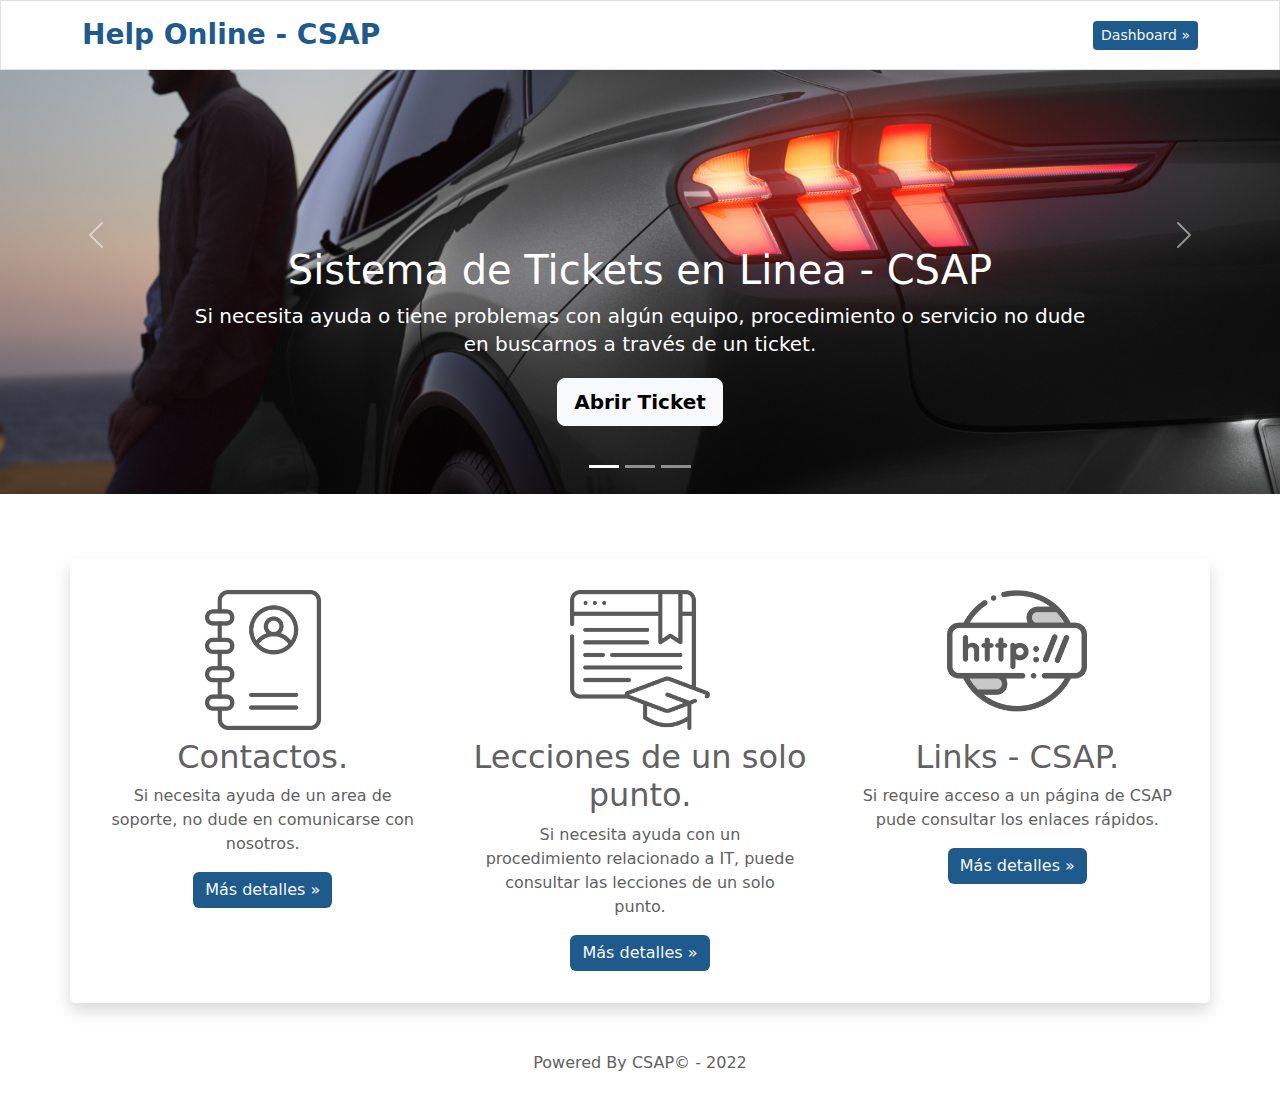
<file: Modules/index.html>
<!doctype html>
<html lang="es-MX">

<head>
    <meta charset="utf-8">
    <meta name="viewport" content="width=device-width, initial-scale=1">
    <title>Help Online</title>
    <link rel="stylesheet" href="../css/bootstrap.min.css">
    <link rel="stylesheet" href="../css/styles-help-online.css">


    <style>
        @media (max-width: 2560px) {
            .carousel {
                margin-top: -24px;
            }
        }

        @media (max-width: 768px) {
            .carousel {
                margin-top: -32px;
            }
        }
    </style>

</head>

<body>
    <header>
        <nav class="navbar navbar-expand-md fixed-top bg-white border">
            <div class="container lign-content-center ">
                <a class="navbar-brand fs-3 fw-semibold text-nav" href="./index.html">Help Online - CSAP</a>
                <button class="navbar-toggler" type="button" data-bs-toggle="collapse" data-bs-target="#navbarCollapse"
                    aria-controls="navbarCollapse" aria-expanded="false" aria-label="Toggle navigation">
                    <span class="navbar-toggler-icon"></span>
                </button>
                <div class="collapse navbar-collapse" id="navbarCollapse">
                    <a class="btn btn-a-ford-blue btn-sm d-flex ms-auto" href="./dashboard.html">Dashboard &raquo;</a>
                </div>
            </div>
        </nav>
    </header>

    <main>
        <!-- Carrousel -->
        <div id="carouselIndex" class="carousel slide" data-bs-ride="carousel">
            <div class="carousel-indicators">
                <button type="button" data-bs-target="#carouselIndex" data-bs-slide-to="0" class="active"
                    aria-current="true" aria-label="Slide 1"></button>
                <button type="button" data-bs-target="#carouselIndex" data-bs-slide-to="1"
                    aria-label="Slide 2"></button>
                <button type="button" data-bs-target="#carouselIndex" data-bs-slide-to="2"
                    aria-label="Slide 3"></button>
            </div>
            <div class="carousel-inner">
                <div class="carousel-item active">
                    <img src="../img/frd_mch.jpg" alt="" class="bd-placeholder-img" width="100%">
                    <div class="container">
                        <div class="carousel-caption text-center">
                            <h1>Sistema de Tickets en Linea - CSAP</h1>
                            <p>Si necesita ayuda o tiene problemas con algún equipo, procedimiento o servicio no dude en
                                buscarnos a través de un ticket.</p>
                            <a class="btn btn-light btn-lg fw-semibold" data-bs-toggle="modal"
                                data-bs-target="#nuevoTicketModal">Abrir Ticket</a>
                        </div>
                    </div>
                </div>
                <div class="carousel-item">
                    <img src="../img/frd_mch-2.jpg" class="bd-placeholder-img" width="100%">
                    <div class="container">
                        <div class="carousel-caption text-center text-start">
                            <h1>Titulo 2</h1>
                            <p>Texto a mostrar en el carrusel.</p>
                        </div>
                    </div>
                </div>
                <div class="carousel-item">
                    <img src="../img/frd_mch-3.jpg" class="bd-placeholder-img" width="100%">
                    <div class="container">
                        <div class="carousel-caption text-center text-end">
                            <h1>Titulo 3</h1>
                            <p>Texto a mostrar en el carrusel.</p>
                        </div>
                    </div>
                </div>
            </div>
            <button class="carousel-control-prev" type="button" data-bs-target="#carouselIndex" data-bs-slide="prev">
                <span class="carousel-control-prev-icon" aria-hidden="true"></span>
                <span class="visually-hidden">Anterir</span>
            </button>
            <button class="carousel-control-next" type="button" data-bs-target="#carouselIndex" data-bs-slide="next">
                <span class="carousel-control-next-icon" aria-hidden="true"></span>
                <span class="visually-hidden">Siguiente</span>
            </button>
        </div>
        <!-- Fin Carrousel -->

        <!-- Menu -->
        <div class="container menu-options shadow p-3 mb-5 bg-body rounded">
            <div class="row">
                <div class="col-lg-4 p-3 align-items-center">
                    <img src="../img/contacs.png" alt="img-colums" width="140" height="140" class="mb-2">
                    <h2>Contactos.</h2>
                    <p>Si necesita ayuda de un area de soporte, no dude en comunicarse con nosotros.
                    </p>
                    <a class="btn btn-a-ford-blue" type="button" class="btn btn-primary" data-bs-toggle="modal"
                        data-bs-target="#modalContactos" type="button">Más detalles &raquo;</a>
                </div>

                <div class="col-lg-4 p-3 align-items-center">
                    <img src="../img/lesson.png" alt="img-colums" width="140" height="140" class="mb-2">
                    <h2>Lecciones de un solo punto.</h2>
                    <p>Si necesita ayuda con un procedimiento relacionado a IT, puede consultar las lecciones de un solo
                        punto.
                    </p>
                    <a class="btn btn-a-ford-blue" role="button" data-bs-toggle="modal" data-bs-target="#modalLUSP"
                        type="button">Más
                        detalles &raquo;</a>
                </div>
                <div class="col-lg-4 p-3 align-items-center">
                    <img src="../img/links.png" alt="img-colums" width="140" height="140" class="mb-2">
                    <h2>Links - CSAP.</h2>
                    <p>Si require acceso a un página de CSAP pude consultar los enlaces rápidos.
                    </p>
                    <a class="btn btn-a-ford-blue" role="button">Más detalles &raquo;</a>
                </div>
            </div>
        </div>
        <!-- Fin Menu -->

        <!--ModalAbrirNuevoTicket-->
        <div class="modal fade" data-bs-backdrop="static" data-bs-keyboard="false" id="nuevoTicketModal" tabindex="-1"
            aria-label ledby="nuevoTicketModallabel" aria-hidden="true">
            <div class="modal-dialog modal-dialog-scrollable">
                <div class="modal-content">
                    <div class="modal-header border-0">
                        <div class="container mt-2">
                            <div class="row text-center">
                                <div class="col">
                                    <p class="fs-5">Nuevo Ticket</p>
                                </div>
                            </div>
                        </div>
                        <button type="button" class="btn-close" data-bs-dismiss="modal" aria-label="Close"></button>
                    </div>
                    <div class="modal-body">
                        <div class="container">
                            <div class="row">
                                <div class="col">
                                    <label class="form-check-label me-1">Para:</label>
                                    <label class="form-check-label" for="inlineRadio1">Mi</label>
                                    <input class="form-check-input me-4" type="radio" value="ocultar"
                                        name="inlineRadioOptions" onclick="ocultarDiv('con-cdsid')">
                                    <label class=" form-check-label" form-check-label" for="inlineRadio2">Otro</label>
                                    <input class="form-check-input" type="radio" value="mostrar"
                                        name="inlineRadioOptions" onclick="ocultarDiv('sin-cdsid')">
                                    <hr>
                                </div>
                            </div>
                            <div class="row" id="con-cdsid" style="display:none;">
                                <div class="colp-2">
                                    <form class="rowg-3 align-items-center">
                                        <div class="col-7">
                                            <label class="visually-hidden" for="cdsid">CDSID</label>
                                            <div class="input-group">
                                                <div class="input-group-text">CDSID</div>
                                                <input type="text" class="form-control"
                                                    style="background-color:#f5faff;" id="cdsid" placeholder="Usuario"
                                                    readonly>
                                            </div>
                                        </div>
                                        <div class="mb-2">
                                            <label for="nombre" class="form-label fw-semibold">Nombre</label>
                                            <input type="text" class="form-control" id="nombre-1"
                                                placeholder="Nombre del Usuario" style="background-color:#f5faff;"
                                                readonly>
                                        </div>
                                        <div class="mb-2">
                                            <label for="area-soporte" class="form-label fw-semibold">Area de
                                                Soporte</label>
                                            <select class="form-select " aria-label="area-soporte"
                                                style="background-color:#f5faff;">
                                                <option select ed>Selecciona un Area de Soporte ...</option>
                                                <option value="#">HelpDesk</option>
                                                <option value="#">Comunicaciones</option>
                                                <option value="#">Web</option>
                                                <option value="#">PFS</option>
                                            </select>
                                            <div id="descripcion-area-soporte" class="form-text mt-1"
                                                style="text-align:justify;">
                                                Loremipsumdolorsitamet,consecteturadipisicingelit.Inventore,
                                                iurenobisautaliquamquastemporeplaceatasperiores.
                                            </div>
                                        </div>
                                        <div class="mb-2">
                                            <label for="ubicacion" class="form-label fw-semibold">Ubicacion</label>
                                            <input type="text" class="form-control" id="ubicacion-1"
                                                style="background-color:#f5faff;"
                                                placeholder="Ubicacion exacta a la que se brindara soporte">
                                        </div>
                                        <div class="mb-2">
                                            <label for="metodo-contacto" class="form-label fw-semibold">Metodo de
                                                Contacto</label>
                                            <div class="container border p-3 rounded-2"
                                                style="background-color:#f5faff;">
                                                <div class="form-check">
                                                    <input class="form-check-input " type="checkbox" value=""
                                                        id="flexCheckDefault">
                                                    <label class="form-check-label " for="flexCheckDefault">
                                                        Webex
                                                    </label>
                                                </div>
                                                <div class="form-check">
                                                    <input class="form-check-input " type="checkbox" value=""
                                                        id="flexCheckChecked">
                                                    <label class="form-check-label " for="flexCheckChecked">
                                                        Correo Electronico
                                                    </label>
                                                </div>
                                                <div class="form-check">
                                                    <input class="form-check-input " type="checkbox" value="telefono"
                                                        name="telefono-1" id="telefono-1"
                                                        onclick="campoTextoConCDSID()">
                                                    <label class="form-check-label " for="telefono-1">
                                                        Numero de Telefono
                                                    </label>
                                                </div>
                                                <input type="text" class="form-control mt-3"
                                                    id="campo-numero-telefono-1" placeholder="+(52)"
                                                    style="display:none;">
                                            </div>

                                        </div>
                                        <div>
                                            <div class="container border rounded-2 p-2"
                                                style="background-color:#f5faff;">
                                                <label for="problema" class="form-label fw-semibold">Problema:</label>
                                                <div>
                                                    <label for="evidencia" class="form-label "
                                                        style="font-size:12px;">Adjuntar Evidencia</label>
                                                    <input class="form-control form-control-sm" id="evidencia"
                                                        type="file" style="font-size:12px;">
                                                </div>
                                                <div class="form-floating mt-2">
                                                    <textarea class="form-control" placeholder="Problema"
                                                        id="detalles-problema" style="height:180px"></textarea>
                                                    <label for="detalles-problema">Detalles del problema</label>
                                                </div>
                                            </div>
                                        </div>
                                        <hr>
                                        <div class="d-grid mt-2 mb-1">
                                            <input type="submit" class="btn btn-a-ford-blue fw-semibold"
                                                value="Abrir Ticket">
                                        </div>
                                    </form>
                                </div>
                            </div>
                            <div class="row" id="sin-cdsid" style="display:none;">
                                <div class="colp-2">
                                    <form class="row g-3 align-items-center">
                                        <div class="col-7">
                                            <label class="visually-hidden" for="cdsid">CDSID</label>
                                            <div class="input-group">
                                                <div class="input-group-text">CDSID</div>
                                                <input type="text" class="form-control"
                                                    style="background-color:#f5faff;" id="cdsid" placeholder="Usuario">
                                            </div>
                                        </div>
                                        <div class="mb-2">
                                            <label for="nombre" class="form-label fw-semibold">Nombre</label>
                                            <input type="text" class="form-control" id="nombre-2"
                                                placeholder="Nombre del Usuario" style="background-color:#f5faff;">
                                        </div>
                                        <div class="mb-2">
                                            <label for="area-soporte" class="form-label fw-semibold">Area de
                                                Soporte</label>
                                            <select class="form-select " aria-label="area-soporte"
                                                style="background-color:#f5faff;">
                                                <option select ed>Selecciona un Area de Soporte...</option>
                                                <option value="#">HelpDesk</option>
                                                <option value="#">Comunicaciones</option>
                                                <option value="#">Web</option>
                                                <option value="#">PFS</option>
                                            </select>
                                            <div id="descripcion-area-soporte" class="form-textmt-1"
                                                style="text-align:justify;">
                                                Loremipsumdolorsitamet,consecteturadipisicingelit.Inventore,
                                                iurenobisautaliquamquastemporeplaceatasperiores.
                                            </div>
                                        </div>
                                        <div class="mb-2">
                                            <label for="ubicacion" class="form-label fw-semibold">Ubicacion</label>
                                            <input type="text" class="form-control" id="ubicacion-2"
                                                placeholder="Ubicacion exacta a la que se brindara soporte"
                                                style="background-color:#f5faff;">
                                        </div>
                                        <div class="mb-2">
                                            <label for="metodo-contacto-form2" class="form-label fw-semibold">Metodo de
                                                Contacto</label>
                                            <div class="container border p-3 rounded-2"
                                                style="background-color:#f5faff;">
                                                <div class="form-check">
                                                    <input class="form-check-input" type="checkbox" value=""
                                                        id="flexCheckDefault">
                                                    <label class="form-check-label " for="flexCheckDefault">
                                                        Webex
                                                    </label>
                                                </div>
                                                <div class="form-check">
                                                    <input class="form-check-input" type="checkbox" value=""
                                                        id="flexCheckChecked">
                                                    <label class="form-check-label" for="flexCheckChecked">
                                                        Correo Electronico
                                                    </label>
                                                </div>
                                                <div class="form-check">
                                                    <input class="form-check-input" type="checkbox" value="telefono"
                                                        name="telefono-2" id="telefono-2"
                                                        onclick="campoTextoSinCDSID()">
                                                    <label class="form-check-label" for="telefono-2">
                                                        Numero de Telefono
                                                    </label>
                                                </div>
                                                <input type="text" class="form-control mt-3"
                                                    id="campo-numero-telefono-2" placeholder="+(52)"
                                                    style="display:none;">
                                            </div>
                                        </div>
                                        <div>
                                            <div class="container border rounded-2 p-2"
                                                style="background-color:#f5faff;">
                                                <label for="problema" class="form-label fw-semibold">Problema:</label>
                                                <div>
                                                    <label for="evidencia" class="form-label "
                                                        style="font-size:12px;">Adjuntar Evidencia</label>
                                                    <input class="form-controlform-control-sm" id="evidencia"
                                                        type="file" style="font-size:12px;">
                                                </div>
                                                <div class="form-floating mt-2">
                                                    <textarea class="form-control" placeholder="Problema"
                                                        id="detalles-problema" style="height:180px"></textarea>
                                                    <label for="detalles-problema">Detalles del problema</label>
                                                </div>
                                            </div>
                                        </div>
                                        <hr>
                                        <div class="d-grid mt-2 mb-1">
                                            <input type="submit" class="btn btn-a-ford-blue fw-semibold"
                                                value="Abrir Ticket">
                                        </div>
                                    </form>
                                </div>
                            </div>
                        </div>
                    </div>
                </div>
            </div>
        </div>
        <!--FinModalAbrirNuevoTicekt-->

        <!--ModalContactos-->
        <div class="modal fade" id="modalContactos" data-bs-backdrop="static" data-bs-keyboard="false" tabindex="-1"
            aria-labelledby="modalContactos" aria-hidden="true">
            <div class="modal-dialog modal-dialog-scrollable">
                <div class="modal-content">
                    <div class="modal-header border-0">
                        <div class="container">
                            <div class="row text-center mt-2">
                                <div class="col">
                                    <p class="fs-5">Contactos I.T</p>
                                </div>
                            </div>
                        </div>
                        <button type="button" class="btn-close" data-bs-dismiss="modal" aria-label="Close"></button>
                    </div>
                    <div class="modal-body">
                        <div class="container">
                            <div class="accordion">
                                <div class="accordion-item border-0">
                                    <h2 class="accordion-header" id="headingThree">
                                        <button class="accordion-button cdis collapsed fw-semibold" type="button"
                                            data-bs-toggle="collapse" data-bs-target="#collapseOne"
                                            aria-expanded="false" aria-controls="collapseOne">
                                            <img src="../img/notebook-contacts.png" alt="img-contacts" width="30px"
                                                class="me-2">
                                            Help Desk
                                        </button>
                                    </h2>
                                    <div id="collapseOne" class="accordion-collapse collapse"
                                        aria-labelledby="headingThree">
                                        <div class="accordion-body mt-2 mb-2 me-4"
                                            style="border-right:6px dotted rgb(163,198,221);">
                                            <div class="row">
                                                <div class="col-11 mb-2">
                                                    <div class="input-group">
                                                        <div class="input-group-text border-0">
                                                            CDSID</div>
                                                        <input type="text" class="form-control border-0 cdis"
                                                            style="background-color:rgb(239,247,255);" id="cdsid"
                                                            placeholder="Usuario" readonly value="cdishelpdesk">
                                                    </div>
                                                </div>
                                                <div class="col-11 mb-2">
                                                    <div class="input-group">
                                                        <div class="input-group-text border-0">
                                                            CDSID</div>
                                                        <input type="text" class="form-control border-0 cdis"
                                                            style="background-color:rgb(239,247,255);" id="cdsid"
                                                            placeholder="Usuario" readonly value="cdishelpdesk">
                                                    </div>
                                                </div>
                                                <div class="col-11">
                                                    <div class="input-group">
                                                        <div class="input-group-text border-0">
                                                            CDSID
                                                        </div>
                                                        <input type="text" class="form-control border-0 cdis"
                                                            style="background-color:rgb(239,247,255);" id="cdsid"
                                                            placeholder="Usuario" readonly value="cdishelpdesk">
                                                    </div>
                                                </div>
                                            </div>
                                        </div>
                                    </div>
                                </div>
                                <div class="accordion-item border-0">
                                    <h2 class="accordion-header" id="headingThree">
                                        <button class="accordion-button cdis collapsed fw-semibold" type="button"
                                            data-bs-toggle="collapse" data-bs-target="#collapseTwo"
                                            aria-expanded="false" aria-controls="collapseTwo">
                                            <img src="../img/notebook-contacts.png" alt="img-contacts" width="30px"
                                                class="me-2">
                                            Comunicaciones
                                        </button>
                                    </h2>
                                    <div id="collapseTwo" class="accordion-collapse collapse"
                                        aria-labelledby="headingThree">
                                        <div class="accordion-body mt-2 mb-2 me-4"
                                            style="border-right:6px dotted rgb(163,198,221);">
                                            <div class="row">
                                                <div class="col-11 mb-2">
                                                    <div class="input-group">
                                                        <div class="input-group-text border-0">
                                                            CDSID</div>
                                                        <input type="text" class="form-control border-0 cdis"
                                                            style="background-color:rgb(239,247,255);" id="cdsid"
                                                            placeholder="Usuario" readonly value="cdiscomms">
                                                    </div>
                                                </div>
                                                <div class="col-11 mb-2">
                                                    <div class="input-group">
                                                        <div class="input-group-text border-0">
                                                            CDSID</div>
                                                        <input type="text" class="form-control border-0 cdis"
                                                            style="background-color:rgb(239,247,255);" id="cdsid"
                                                            placeholder="Usuario" readonly value="cdiscomms">
                                                    </div>
                                                </div>
                                                <div class="col-11">
                                                    <div class="input-group">
                                                        <div class="input-group-text border-0">
                                                            CDSID
                                                        </div>
                                                        <input type="text" class="form-control border-0 cdis"
                                                            style="background-color:rgb(239,247,255);" id="cdsid"
                                                            placeholder="Usuario" readonly value="cdiscomms">
                                                    </div>
                                                </div>
                                            </div>
                                        </div>
                                    </div>
                                </div>
                                <div class="accordion-item border-0">
                                    <h2 class="accordion-header" id="headingThree">
                                        <button class="accordion-button cdis collapsed fw-semibold" type="button"
                                            data-bs-toggle="collapse" data-bs-target="#collapseThree"
                                            aria-expanded="false" aria-controls="collapseThree">
                                            <img src="../img/notebook-contacts.png" alt="img-contacts" width="30px"
                                                class="me-2">
                                            Web
                                        </button>
                                    </h2>
                                    <div id="collapseThree" class="accordion-collapse collapse"
                                        aria-labelledby="headingThree">
                                        <div class="accordion-body mt-2 mb-2 me-4"
                                            style="border-right:6px dotted rgb(163,198,221);">
                                            <div class="row">
                                                <div class="col-11 mb-2">
                                                    <div class="input-group">
                                                        <div class="input-group-text border-0">
                                                            CDSID</div>
                                                        <input type="text" class="form-control border-0 cdis"
                                                            style="background-color:rgb(239,247,255);" id="cdsid"
                                                            placeholder="Usuario" readonly value="cdisweb">
                                                    </div>
                                                </div>
                                                <div class="col-11 mb-2">
                                                    <div class="input-group">
                                                        <div class="input-group-text border-0">
                                                            CDSID</div>
                                                        <input type="text" class="form-control border-0 cdis"
                                                            style="background-color:rgb(239,247,255);" id="cdsid"
                                                            placeholder="Usuario" readonly value="cdisweb">
                                                    </div>
                                                </div>
                                                <div class="col-11">
                                                    <div class="input-group">
                                                        <div class="input-group-text border-0">
                                                            CDSID
                                                        </div>
                                                        <input type="text" class="form-control border-0 cdis"
                                                            style="background-color:rgb(239,247,255);" id="cdsid"
                                                            placeholder="Usuario" readonly value="cdisweb">
                                                    </div>
                                                </div>
                                            </div>
                                        </div>
                                    </div>
                                </div>
                                <div class="accordion-item border-0">
                                    <h2 class="accordion-header" id="headingThree">
                                        <button class="accordion-button cdis collapsed fw-semibold" type="button"
                                            data-bs-toggle="collapse" data-bs-target="#collapseFour"
                                            aria-expanded="false" aria-controls="collapseFour">
                                            <img src="../img/notebook-contacts.png" alt="img-contacts" width="30px"
                                                class="me-2">
                                            PFS
                                        </button>
                                    </h2>
                                    <div id="collapseFour" class="accordion-collapse collapse"
                                        aria-labelledby="headingThree">
                                        <div class="accordion-body mt-2 mb-2 me-4"
                                            style="border-right:6px dotted rgb(163,198,221);">
                                            <div class="row">
                                                <div class="col-11 mb-2">
                                                    <div class="input-group">
                                                        <div class="input-group-text border-0">
                                                            CDSID</div>
                                                        <input type="text" class="form-control border-0 cdis"
                                                            style="background-color:rgb(239,247,255);" id="cdsid"
                                                            placeholder="Usuario" readonly value="cdispfs">
                                                    </div>
                                                </div>
                                                <div class="col-11 mb-2">
                                                    <div class="input-group">
                                                        <div class="input-group-text border-0">
                                                            CDSID</div>
                                                        <input type="text" class="form-control border-0 cdis"
                                                            style="background-color:rgb(239,247,255);" id="cdsid"
                                                            placeholder="Usuario" readonly value="cdispfs">
                                                    </div>
                                                </div>
                                                <div class="col-11">
                                                    <div class="input-group">
                                                        <div class="input-group-text border-0">
                                                            CDSID
                                                        </div>
                                                        <input type="text" class="form-control border-0 cdis"
                                                            style="background-color:rgb(239,247,255);" id="cdsid"
                                                            placeholder="Usuario" readonly value="cdispfs">
                                                    </div>
                                                </div>
                                            </div>
                                        </div>
                                    </div>
                                </div>
                            </div>
                        </div>
                    </div>
                </div>
            </div>
        </div>
        <!--FinModalContactos-->

        <!--ModalLUSP-->
        <div class="modal fade" id="modalLUSP" data-bs-backdrop="static" data-bs-keyboard="false" tabindex="-1"
            aria-labelledby="modalLUSP" aria-hidden="true">
            <div class="modal-dialog modal-xl">
                <div class="modal-content">
                    <div class="modal-header">
                        <button type="button" class="btn-close" data-bs-dismiss="modal" aria-label="Close"></button>
                    </div>
                    <div class="modal-body p-0">
                        <div class="container-fluid">
                            <div class="row max-height-row-modal">
                                <nav id="sidebarMenu"
                                    class="col-md-3 col-lg-3 d-md-block bg-light pt-3 pb-3 border-end">
                                    <ul class="list-unstyled ps-0 overflow-hidden">
                                        <li class="mb-1">
                                            <button
                                                class="btn btn-togglemodallsp d-inline-flex align-items-center rounded border-0 collapsed"
                                                data-bs-toggle="collapse" data-bs-target="#dashboard-1"
                                                aria-expanded="false">
                                                Lecciones #1
                                            </button>
                                            <div class="collapse overflow-hidden" id="dashboard-1">
                                                <ul class="btn-togglemodallsp-nav list-unstyled fw-normal pb-1 small">
                                                    <li class="mb-2 mt-2">
                                                        <a href="../lsppdfs/lusp-cookies.pdf" id="pathPdf-1"
                                                            style="display:none;">Mostrar</a>
                                                        <button
                                                            class="btn-modal link-dark d-inline-flex text-decoration-none rounded"
                                                            id="enviar-1"
                                                            onclick="mostrarPdf('pathPdf-1','enviar-1');">Borrar
                                                            Cookies</button>
                                                    </li>
                                                    <li class="mb-1">
                                                        <a href="../lsppdfs/lusp-edge-explorer.pdf" id="pathPdf-2"
                                                            style="display:none;">Mostrar</a>
                                                        <button
                                                            class="btn-modal link-dark d-inline-flex text-decoration-none rounded"
                                                            id="enviar-2"
                                                            onclick="mostrarPdf('pathPdf-2','enviar-2');">Compatibilidad
                                                            Edge</button>
                                                    </li>
                                                </ul>
                                            </div>
                                        </li>
                                        <li class="mb-1">
                                            <button
                                                class="btn btn-togglemodallsp d-inline-flex align-items-center rounded border-0 collapsed"
                                                data-bs-toggle="collapse" data-bs-target="#collapse-2"
                                                aria-expanded="false">
                                                Leccione #2
                                            </button>
                                            <div class="collapse overflow-hidden" id="collapse-2" aria-expanded="false">
                                                <ul class="btn-togglemodallsp-nav list-unstyled fw-normal pb-1 small">
                                                    <li class="mb-2 mt-2">
                                                        <a href="../lsppdfs/lusp-sistema-licencias-v2.2.pdf"
                                                            id="pathPdf-3" style="display:none;">Mostrar</a>
                                                        <button
                                                            class="btn-modal link-dark d-inline-flex text-decoration-none rounded"
                                                            id="enviar-3"
                                                            onclick="mostrarPdf('pathPdf-3','enviar-3');">Renovacion
                                                            Lincencias</button>
                                                    </li>
                                                </ul>
                                            </div>
                                        </li>
                                    </ul>
                                </nav>
                                <main class="col-md-9 ms-sm-auto col-lg-9 px-md-4">
                                    <div class="mt-5" id="texto-lsp">
                                        <p class="fs-4 text-center">
                                            Para visualizar una <span class="rounded-3 p-1 px-2 pe-2"
                                                style="background-color:rgb(201,221,255);">leccion de un solo
                                                punto</span> aga
                                            clic en alguna de las opciones que se muestran en la barra lateral.
                                        </p>
                                    </div>
                                    <iframe id="vistapdf" idframeborder="0" width="100%"></iframe>
                                </main>
                            </div>
                        </div>
                    </div>
                </div>
            </div>
        </div>
        <!--FinModalLUSP-->

        <!--ModalLinks-CSAP-->
        <div class="modal fade" id="modalLinks" data-bs-backdrop="static" data-bs-keyboard="false" tabindex="-1"
            aria-labelledby="modalLinks" aria-hidden="true">
            <div class="modal-dialogmodal-xl">
                <div class="modal-content">
                    <div class="modal-body">

                    </div>
                    <div class="modal-footer">
                        <button type="button" class="btnbtn-ford-bluebtn-sm" data-bs-dismiss="modal">Cerrar</button>
                    </div>
                </div>
            </div>
        </div>
        <!--FinModalLinks-CSAP-->

    </main>
    <footer class=" container text-center ">
        <p>Powered By CSAP&copy; - 2022</p>
    </footer>
    <script src=" ../js/bootstrap.bundle.min.js "></script>
    <script src="../js/scripts-help-online.js"></script>
</body>

</html>
</file>
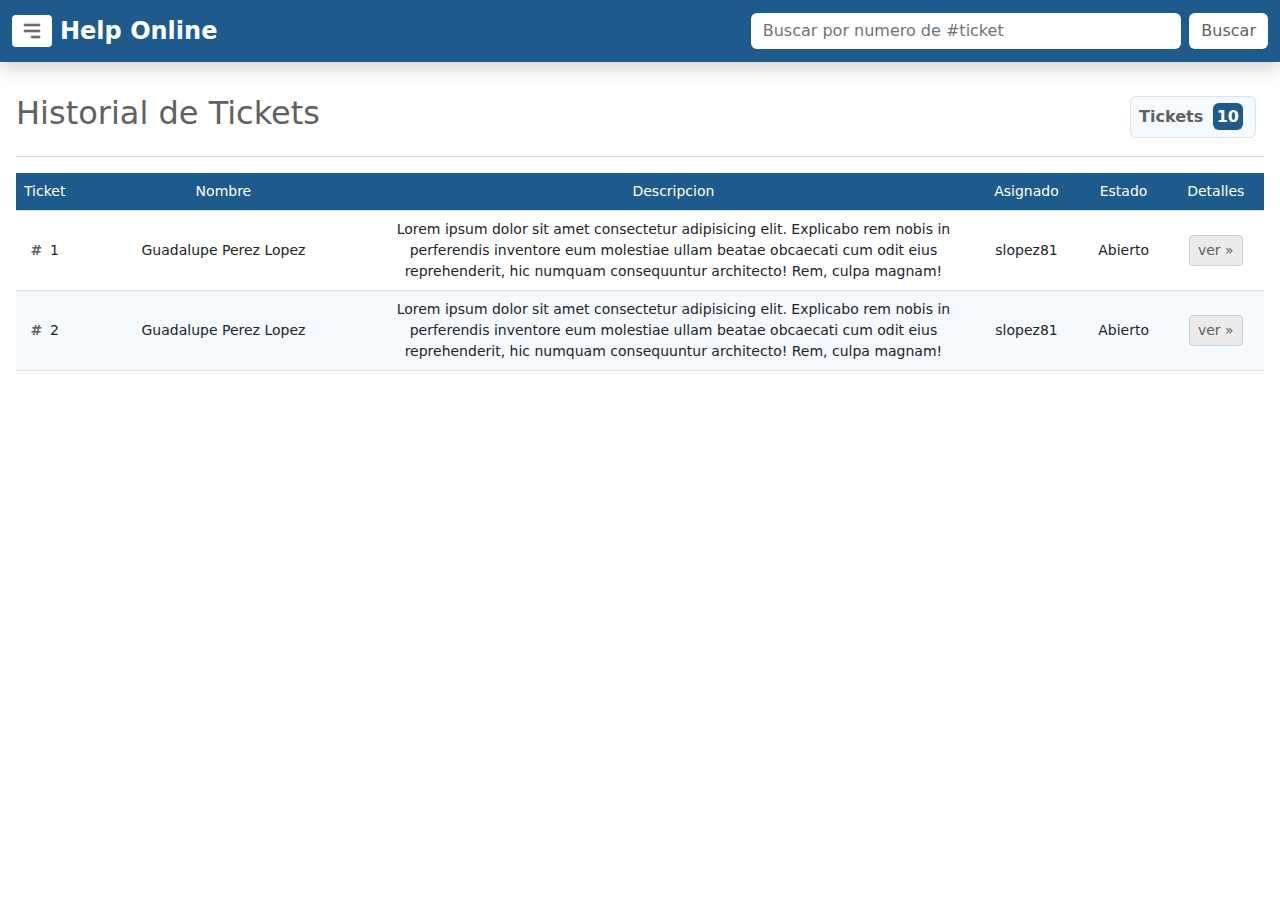
<file: Modules/dashboard.html>
<!doctype html>
<html lang="es-MX">

<head>
    <meta charset="utf-8">
    <meta name="viewport" content="width=device-width, initial-scale=1">
    <title>Tickets</title>
    <link rel="stylesheet" href="../css/bootstrap.min.css">
    <link rel="stylesheet" href="../css/styles-help-online.css">
</head>

<body>
    <header>
        <nav class="navbar navbar-expand-md bg-ford-me-blue shadow">
            <div class="container-fluid">
                <a class="btn btn-menu btn-sm me-2" data-bs-toggle="offcanvas" href="#offcanvasExample" role="button"
                    aria-controls="offcanvasExample">
                    <img src="../img/menu.png" alt="img-menu" width="24">
                </a>
                <a class="navbar-brand fs-4 fw-semibold text-white" href="./index.html">Help Online</a>
                <button class="navbar-toggler" type="button" data-bs-toggle="collapse" data-bs-target="#navbarCollapse"
                    aria-controls="navbarCollapse" aria-expanded="false" aria-label="Toggle navigation">
                    <span class="navbar-toggler-icon"></span>
                </button>
                <div class="collapse navbar-collapse" id="navbarCollapse">
                    <form class="d-flex ms-auto   col-md-6" role="search">
                        <input class="form-control me-2 search-input" type="search"
                            placeholder="Buscar por numero de #ticket" aria-label="buscar">
                        <button class="btn btn-menu" type="submit">Buscar</button>
                    </form>
                </div>
            </div>
        </nav>
    </header>

    <main>
        <div class="container-fluid p-3 mt-3">
            <div class="row">
                <main class="ms-sm-auto col-lg-12">
                    <div class="d-flex flex-wrap flex-md-nowrap align-items-center mb-2">
                        <h3 class="fs-2">Historial de Tickets</h3>
                        <div class="btn-toolbar ms-auto mb-2 mb-md-0">
                            <div class="btn-group me-2">
                                <label class="p-2 rounded border fw-semibold" style="background-color: #f5faff;">
                                    Tickets <span class="bg-ford-me-blue p-1 rounded mx-1 text-white">10</span></label>
                            </div>
                        </div>
                    </div>
                    <hr>
                    <!-- Tabla -->
                    <table class="table text-center  align-middle mt-2">
                        <thead class="bg-ford-me-blue text-white rounded">
                            <tr>
                                <th class="row-1 fw-normal" style="width: 10px;">Ticket</th>
                                <th class="row-2 fw-normal">Nombre</th>
                                <th class="row-3 fw-normal" style="width: 600px;">Descripcion</th>
                                <th class="row-4 fw-normal">Asignado</th>
                                <th class="row-5 fw-normal">Estado</th>
                                <th class="row-6 fw-normal">Detalles</th>
                            </tr>
                        </thead>
                        <tbody>
                            <tr>
                                <td class="row-1" data-label="Ticket"><span class="fw-bold me-2">#</span>1</td>

                                <td class="row-2" data-label="Nombre" style="width: 300px;">Guadalupe Perez Lopez</td>

                                <td class="row-3" data-label="Descripcion">Lorem ipsum dolor sit amet consectetur
                                    adipisicing
                                    elit. Explicabo
                                    rem nobis in perferendis inventore eum molestiae ullam beatae obcaecati cum odit
                                    eius
                                    reprehenderit, hic numquam consequuntur architecto! Rem, culpa magnam!
                                </td>
                                <td class="row-4" data-label="Asignado">
                                    slopez81
                                </td>
                                <td class="row-5" data-label="Estado">
                                    Abierto
                                </td>
                                <td class="row-6" data-label="Detalles">
                                    <a class="btn btn-white btn-sm" data-bs-toggle="modal"
                                        data-bs-target="#detallesTicketModal">ver &raquo;</a>
                                </td>
                            </tr>
                            <tr>
                                <td class="row-1" data-label="Ticket"><span class="fw-bold me-2">#</span>2</td>
                                <td class="row-2" data-label="Nombre" style="width: 300px;">Guadalupe Perez Lopez</td>
                                <td class="row-3" data-label="Descripcion">Lorem ipsum dolor sit amet consectetur
                                    adipisicing
                                    elit. Explicabo
                                    rem nobis in perferendis inventore eum molestiae ullam beatae obcaecati cum odit
                                    eius
                                    reprehenderit, hic numquam consequuntur architecto! Rem, culpa magnam!
                                </td>
                                <td class="row-4" data-label="Asignado">
                                    slopez81
                                </td>
                                <td class="row-5" data-label="Estado">
                                    Abierto
                                </td>
                                <td class="row-6" data-label="Detalles">
                                    <a class="btn btn-white btn-sm" data-bs-toggle="modal"
                                        data-bs-target="#detallesTicketIngModal">ver &raquo;</a>
                                </td>
                            </tr>
                        </tbody>
                    </table>
                    <!-- Fin Tabla -->
                </main>
            </div>
        </div>
    </main>


    <!-- Siderbar Canvas -->
    <div class="offcanvas offcanvas-start" tabindex="-1" id="offcanvasExample" aria-labelledby="offcanvasExampleLabel">
        <div class="offcanvas-header">
            <a class="nav-link dropdown-toggle me-2" href="#" role="button" data-bs-toggle="dropdown"
                aria-expanded="false">
                <img src="../img/user.png" alt="img-user" class="rounded-circle me-1" width="60" height="60">
                @moises12
            </a>
            <ul class="dropdown-menu dropdown-menu-end dropdown-menu-light p-2 shadow border-gray-1"
                style="min-width: 300px;">
                <div class="container text-center">
                    <div class="mt-3  mb-3">
                        <img class="rounded-circle" src="../img/user.png" alt="img-user" width="100" height="100">
                    </div>
                    <li>
                        <p class="mt-1 mb-1">
                            Sergio Moises
                        </p>
                    </li>
                    <li>
                        <p class="mt-1 mb-1">
                            Area: IT Departamento: PFS
                        </p>
                    </li>
                    <li>
                        <p class="text-uppercase mt-1 mb-1">
                            @nombreusuario
                        </p>
                    </li>
                    <div class="mt-3 mb-3">
                        <a class="btn btn-a-ford-blue" role="button" href="./informacion-usuario.html">Actualizar Mi
                            Información</a>
                    </div>
                </div>
            </ul>
            <button type="button" class="btn-close" data-bs-dismiss="offcanvas" aria-label="Close"
                style="margin-top: -50px;"></button>
        </div>
        <div class="offcanvas-body">
            <div class="container p-3">
                <div class="d-grid gap-2">
                    <a class="btn btn-a-ford-blue" type="button" data-bs-toggle="modal"
                        data-bs-target="#nuevoTicketModal">Abrir Ticket</a>
                    <a class="btn btn-a-ford-blue" type="button" data-bs-toggle="modal"
                        data-bs-target="#nuevoTicketItModal">Abrir Ticket IT</a>
                </div>
            </div>
        </div>
    </div>
    <!-- Fin Siderbar Canvas -->

    <!-- Modal Detalles Ticket-->
    <div class="modal fade" data-bs-backdrop="static" data-bs-keyboard="false" id="detallesTicketModal" tabindex="-1"
        aria-labelledby="detallesTicketModal" aria-hidden="true">
        <div class="modal-dialog  modal-dialog-scrollable">
            <div class=" modal-content">
                <div class="modal-header bg-ford-me-blue text-white">
                    <h2 class="text-center text-uppercase fw-semibold fs-4"> Ticket <span>en proceso</span></h2>
                    <button type="button" class="btn-close" data-bs-dismiss="modal" aria-label="Close">
                    </button>
                </div>
                <div class="modal-body">
                    <div class="row">
                        <div class="container col">
                            <h2 class="fs-4 text-center">Ticket #0023</h2>
                            <hr />
                        </div>
                    </div>
                    <div class="row p-2">
                        <div class="col text-center bg-success-light" style="font-size: 14px;">
                            <p>
                            <div class="dropdown-center">
                                <a class="nav-link dropdown-toggle me-2" href="#" role="button"
                                    data-bs-toggle="dropdown" aria-expanded="false">
                                    <span class="fw-semibold me-2">Por: </span>
                                    <img src="../img/user.png" alt="img-user" class="rounded-circle me-1" width="30"
                                        height="30">
                                    @AACACIO
                                </a>
                                <ul class="dropdown-menu dropdown-menu-end dropdown-menu-light p-2 shadow"
                                    style="min-width: 300px;">
                                    <div class="container text-center">
                                        <div class="mt-3  mb-3">
                                            <img class="rounded-circle" src="../img/user.png" alt="img-user" width="100"
                                                height="100">
                                        </div>
                                        <li>
                                            <p class="mt-1 mb-1">
                                                Araceli Acacio
                                            </p>
                                        </li>
                                        <li>
                                            <p class="mt-1 mb-1">
                                                Area:
                                            </p>
                                        </li>
                                        <li>
                                            <p class="text-uppercase mt-1 mb-1">
                                                Departamento:
                                            </p>
                                        </li>
                                    </div>
                                </ul>
                            </div>
                            </p>
                        </div>
                        <div class="col-12 container bg-light border rounded-2 p-2 mt-2">
                            <div class="mb-2">
                                <label for="nombre" class="form-label fw-semibold">Ticket Asignado:</label>
                                <input type="text" class="form-control" id="area-asignada" readonly>
                            </div>
                            <label for="problema" class="form-label fw-semibold">Problema:</label>
                            <div class="form-floating mt-2">
                                <textarea class="form-control" placeholder="Problema" id="detalles-problema"
                                    style="height: 180px" readonly></textarea>
                                <label for="detalles-problema">Detalles del problema</label>
                            </div>
                        </div>
                        <div class="col-md-6 text-center bg-light border rounded mt-1" style="font-size: 12px;">
                            <label><span class="fw-bold">Ticket Abierto:</span> 12/09/2022 08:00 a.m</label>
                        </div>
                        <div class="col-md-6 text-center bg-light border rounded mt-1" style="font-size: 12px;">
                            <label><span class="fw-bold">Ticket Cerrado:</span> 12/09/2022 10:00 a.m</label>
                        </div>
                        <div class="col-12 text-center bg-light border rounded-1 mt-3" style="font-size: 14px;">
                            <p class="pt-3 ">
                                <span class="fw-bolder">Asignado:</span> <span>Luis Perez
                                    Lopez</span>
                                <span class="fw-bolder">CDSID:</span> <span>lperez</span>
                            </p>
                        </div>
                        <div class="col mb-3 mt-3 text-center">
                            <label for="progreso-ticket">Progreso del Ticket</label>
                            <div class="progress mt-2">
                                <div class="progress-bar bg-success progress-bar-striped" role="progressbar"
                                    style="width: 50%;" aria-valuenow="50" aria-valuemin="0" aria-valuemax="100">
                                    50%
                                </div>
                            </div>
                        </div>
                    </div>
                </div>
            </div>
        </div>
    </div>
    <!--Fin Modal Detaless Ticket-->

    <!-- Modal Detalles Ticket Ing-->
    <div class="modal fade" data-bs-backdrop="static" data-bs-keyboard="false" id="detallesTicketIngModal" tabindex="-1"
        aria-labelledby="detallesTicketIngModal" aria-hidden="true">
        <div class="modal-dialog  modal-dialog-scrollable">
            <div class=" modal-content">
                <div class="modal-header border-0">
                    <div class="container mt-2">
                        <div class="row text-center">
                            <div class="col">
                                <p class="fs-4">Ticket Abierto #0001</p>
                            </div>
                        </div>
                    </div>
                    <button type="button" class="btn-close" data-bs-dismiss="modal" aria-label="Close"></button>
                </div>
                <div class="modal-body">
                    <div class="row">
                        <div class="col text-center bg-success-light " style="font-size: 14px;">
                            <p>
                            <div class="dropdown-center">
                                <a class="nav-link dropdown-toggle me-2" href="#" role="button"
                                    data-bs-toggle="dropdown" aria-expanded="false">
                                    <span class="fw-semibold me-2">Por: </span>
                                    <img src="../img/user.png" alt="img-user" class="rounded-circle me-1" width="30"
                                        height="30">
                                    @CDSID
                                </a>
                                <ul class="dropdown-menu dropdown-menu-end dropdown-menu-light p-2 shadow border-gray-1"
                                    style="min-width: 300px;">
                                    <div class="container text-center">
                                        <div class="mt-3  mb-3">
                                            <img class="rounded-circle" src="../img/user.png" alt="img-user" width="100"
                                                height="100">
                                        </div>
                                        <li>
                                            <p class="mt-1 mb-1">
                                                Andrés Manuel López Obrador
                                            </p>
                                        </li>
                                        <li>
                                            <p class="mt-1 mb-1">
                                                lopez31@ford.com
                                            </p>
                                        </li>
                                        <li>
                                            <p class="text-uppercase mt-1 mb-1">
                                                @cdsid
                                            </p>
                                        </li>
                                    </div>
                                </ul>
                            </div>
                            </p>
                        </div>
                    </div>
                    <div class="row mt-1">
                        <div class="col-md-6 mb-2 text-center mt-2" style="font-size: 12px;">
                            <label for="fecha-apertura" class="form-label fw-bold">Abierto</label>
                            <div class="container text-center border p-3 rounded-2" style="background-color: #f5faff;">
                                <label>12/09/2022 08:00 a.m</label>
                            </div>
                        </div>
                        <div class="col-md-6 mb-2 text-center mt-2 " style="font-size: 12px;">
                            <label for="fecha-cierre" class="form-label fw-bold">Cierre Tentativo</label>
                            <div class="container text-center border p-3 rounded-2" style="background-color: #f5faff;">
                                <input class="datatime" type="datetime-local" name="name" />
                            </div>
                        </div>
                        <div class="col-12 mb-2">
                            <div class="container border rounded-2 p-2" style="background-color: #f5faff;">
                                <label for="problema" class="form-label fw-semibold">Problema:</label>
                                <div class="form-floating mt-2">
                                    <textarea class="form-control" placeholder="Problema" id="detalles-problema"
                                        style="height: 180px" readonly></textarea>
                                    <label for="detalles-problema">Detalles del problema</label>
                                </div>
                                <div class="mt-2">
                                    <label for="nombre" class="form-label fw-semibold">Ubicacion exacta del
                                        usuario:</label>
                                    <input type="text" class="form-control" readonly>
                                </div>
                            </div>
                        </div>
                        <div class="col-12  bg-light border rounded-1 mt-3 mb-3">
                            <p class="pt-3">
                                <span class="fw-bolder">Asignado:</span> <span class="me-2">Luis Perez
                                    Lopez</span>
                                <span class="fw-bolder">CDSID:</span> <span>lperez</span>
                            </p>
                            <div class="mb-2">
                                <label for="reasignar" class="form-label">Reasignar Ticket:</label>
                                <select class="form-select" aria-label="estado-ticket">
                                    <option selected>Ingenieros ...</option>
                                    <option value="#">Ing 1</option>
                                    <option value="#">Ing 2</option>
                                    <option value="#">Ing 3</option>
                                </select>
                            </div>
                        </div>
                        <hr />
                        <div class="container p-3">
                            <h2 class="fw-semibold text-center fs-5">Metricos Ticket:</h2>
                            <div class="col-12 mb-2">
                                <label for="evento" class="form-label">Evento:</label>
                                <select class="form-select" aria-label="evento" style="background-color: #f5faff;">
                                    <option selected>Selecciona un evento</option>
                                    <option value="#">Servicio</option>
                                    <option value="#">Soporte</option>
                                    <option value="#">Reimpresion</option>
                                    <option value="#">Mantenimiento</option>
                                </select>
                            </div>
                            <div class="col-12 mb-2">
                                <label for="tipo-falla" class="form-label">Tipo de Falla:</label>
                                <select class="form-select" aria-label="tipo-falla" style="background-color: #f5faff;">
                                    <option selected>Seleccione un tipo de falla ..</option>
                                    <option value="#">AVS</option>
                                    <option value="#">FIS</option>
                                    <option value="#">SMART</option>
                                    <option value="#">Otro</option>
                                </select>
                            </div>
                            <div class="col-12">
                                <label for="dispositivo" class="form-label">Dispositivo:</label>
                                <select class="form-select" aria-label="dispositivo" style="background-color: #f5faff;">
                                    <option selected>Selecciona un dispositivo</option>
                                    <option value="#">Ais Box</option>
                                    <option value="#">MRT</option>
                                    <option value="#">Batch Monitor</option>
                                    <option value="#">PLC</option>
                                </select>
                            </div>
                        </div>
                        <hr />
                        <form>
                            <div class="container border rounded-2 p-2" style="background-color: #f5faff;">
                                <label for="detalles-problema" class="fw-semibold fs-5 mb-1">Comentarios</label>
                                <textarea class="form-control" id="detalles-problema" style="height: 160px"
                                    readonly></textarea>
                                <div class="border rounded p-2 mt-2 bg-white">
                                    <label for="evidencia" class="form-label" style="font-size: 12px;">
                                        Adjuntar Evidencia</label>
                                    <input class="form-control form-control-sm" id="evidencia" type="file"
                                        style="font-size: 12px;">
                                    <input class="form-control mt-2" type="text" name="comentario"
                                        placeholder="Escribir aqui .." />
                                    <input class="mt-1 btn btn-ford-blue btn-sm mt-2" type="submit" name="publicar"
                                        value="Publicar" />
                                </div>
                            </div>
                        </form>
                    </div>
                </div>
                <div class="modal-footer">
                    <div class="d-grid gap-2">
                        <button class="btn btn-ford-blue" type="button">Cerrar Ticket</button>
                    </div>
                </div>
            </div>
        </div>
    </div>
    <!--Fin Modal Detaless Ticket Ing-->

    <!-- Modal Abrir Nuevo Ticket -->
    <div class="modal fade" data-bs-backdrop="static" data-bs-keyboard="false" id="nuevoTicketModal" tabindex="-1"
        aria-labelledby="nuevoTicketModal" aria-hidden="true">
        <div class="modal-dialog modal-dialog-scrollable">
            <div class="modal-content">
                <div class="modal-header border-0">
                    <div class="container mt-2">
                        <div class="row text-center">
                            <div class="col">
                                <p class="fs-5">Nuevo Ticket</p>
                            </div>
                        </div>
                    </div>
                    <button type="button" class="btn-close" data-bs-dismiss="modal" aria-label="Close"></button>
                </div>
                <div class="modal-body">
                    <div class="container">
                        <div class="row">
                            <div class="col">
                                <label class="form-check-label me-1">Para:</label>
                                <label class="form-check-label" for="inlineRadio1">Mi</label>
                                <input class="form-check-input me-4" type="radio" value="ocultar"
                                    name="inlineRadioOptions" onclick="ocultarDiv('con-cdsid')">
                                <label class=" form-check-label" form-check-label" for="inlineRadio2">Otro</label>
                                <input class="form-check-input" type="radio" value="mostrar" name="inlineRadioOptions"
                                    onclick="ocultarDiv('sin-cdsid')">
                                <hr>
                            </div>
                        </div>
                        <div class="row" id="con-cdsid" style="display:none;">
                            <div class="colp-2">
                                <form class="rowg-3 align-items-center">
                                    <div class="col-7">
                                        <label class="visually-hidden" for="cdsid">CDSID</label>
                                        <div class="input-group">
                                            <div class="input-group-text">CDSID</div>
                                            <input type="text" class="form-control" style="background-color:#f5faff;"
                                                id="cdsid" placeholder="Usuario" readonly>
                                        </div>
                                    </div>
                                    <div class="mb-2">
                                        <label for="nombre" class="form-label fw-semibold">Nombre</label>
                                        <input type="text" class="form-control" id="nombre-1"
                                            placeholder="Nombre del Usuario" style="background-color:#f5faff;" readonly>
                                    </div>
                                    <div class="mb-2">
                                        <label for="area-soporte" class="form-label fw-semibold">Area de
                                            Soporte</label>
                                        <select class="form-select " aria-label="area-soporte"
                                            style="background-color:#f5faff;">
                                            <option select ed>Selecciona un Area de Soporte ...</option>
                                            <option value="#">HelpDesk</option>
                                            <option value="#">Comunicaciones</option>
                                            <option value="#">Web</option>
                                            <option value="#">PFS</option>
                                        </select>
                                        <div id="descripcion-area-soporte" class="form-text mt-1"
                                            style="text-align:justify;">
                                            Loremipsumdolorsitamet,consecteturadipisicingelit.Inventore,
                                            iurenobisautaliquamquastemporeplaceatasperiores.
                                        </div>
                                    </div>
                                    <div class="mb-2">
                                        <label for="ubicacion" class="form-label fw-semibold">Ubicacion</label>
                                        <input type="text" class="form-control" id="ubicacion-1"
                                            style="background-color:#f5faff;"
                                            placeholder="Ubicacion exacta a la que se brindara soporte">
                                    </div>
                                    <div class="mb-2">
                                        <label for="metodo-contacto" class="form-label fw-semibold">Metodo de
                                            Contacto</label>
                                        <div class="container border p-3 rounded-2" style="background-color:#f5faff;">
                                            <div class="form-check">
                                                <input class="form-check-input " type="checkbox" value=""
                                                    id="flexCheckDefault">
                                                <label class="form-check-label " for="flexCheckDefault">
                                                    Webex
                                                </label>
                                            </div>
                                            <div class="form-check">
                                                <input class="form-check-input " type="checkbox" value=""
                                                    id="flexCheckChecked">
                                                <label class="form-check-label " for="flexCheckChecked">
                                                    Correo Electronico
                                                </label>
                                            </div>
                                            <div class="form-check">
                                                <input class="form-check-input " type="checkbox" value="telefono"
                                                    name="telefono-1" id="telefono-1" onclick="campoTextoConCDSID()">
                                                <label class="form-check-label " for="telefono-1">
                                                    Numero de Telefono
                                                </label>
                                            </div>
                                            <input type="text" class="form-control mt-3" id="campo-numero-telefono-1"
                                                placeholder="+(52)" style="display:none;">
                                        </div>

                                    </div>
                                    <div>
                                        <div class="container border rounded-2 p-2" style="background-color:#f5faff;">
                                            <label for="problema" class="form-label fw-semibold">Problema:</label>
                                            <div>
                                                <label for="evidencia" class="form-label "
                                                    style="font-size:12px;">Adjuntar
                                                    Evidencia</label>
                                                <input class="form-control form-control-sm" id="evidencia" type="file"
                                                    style="font-size:12px;">
                                            </div>
                                            <div class="form-floating mt-2">
                                                <textarea class="form-control" placeholder="Problema"
                                                    id="detalles-problema" style="height:180px"></textarea>
                                                <label for="detalles-problema">Detalles del problema</label>
                                            </div>
                                        </div>
                                    </div>
                                    <hr>
                                    <div class="d-grid mt-2 mb-1">
                                        <input type="submit" class="btn btn-a-ford-blue fw-semibold"
                                            value="Abrir Ticket">
                                    </div>
                                </form>
                            </div>
                        </div>
                        <div class="row" id="sin-cdsid" style="display:none;">
                            <div class="colp-2">
                                <form class="row g-3 align-items-center">
                                    <div class="col-7">
                                        <label class="visually-hidden" for="cdsid">CDSID</label>
                                        <div class="input-group">
                                            <div class="input-group-text">CDSID</div>
                                            <input type="text" class="form-control" style="background-color:#f5faff;"
                                                id="cdsid" placeholder="Usuario">
                                        </div>
                                    </div>
                                    <div class="mb-2">
                                        <label for="nombre" class="form-label fw-semibold">Nombre</label>
                                        <input type="text" class="form-control" id="nombre-2"
                                            placeholder="Nombre del Usuario" style="background-color:#f5faff;">
                                    </div>
                                    <div class="mb-2">
                                        <label for="area-soporte" class="form-label fw-semibold">Area de
                                            Soporte</label>
                                        <select class="form-select " aria-label="area-soporte"
                                            style="background-color:#f5faff;">
                                            <option select ed>Selecciona un Area de Soporte...</option>
                                            <option value="#">HelpDesk</option>
                                            <option value="#">Comunicaciones</option>
                                            <option value="#">Web</option>
                                            <option value="#">PFS</option>
                                        </select>
                                        <div id="descripcion-area-soporte" class="form-textmt-1"
                                            style="text-align:justify;">
                                            Loremipsumdolorsitamet,consecteturadipisicingelit.Inventore,
                                            iurenobisautaliquamquastemporeplaceatasperiores.
                                        </div>
                                    </div>
                                    <div class="mb-2">
                                        <label for="ubicacion" class="form-label fw-semibold">Ubicacion</label>
                                        <input type="text" class="form-control" id="ubicacion-2"
                                            placeholder="Ubicacion exacta a la que se brindara soporte"
                                            style="background-color:#f5faff;">
                                    </div>
                                    <div class="mb-2">
                                        <label for="metodo-contacto-form2" class="form-label fw-semibold">Metodo de
                                            Contacto</label>
                                        <div class="container border p-3 rounded-2" style="background-color:#f5faff;">
                                            <div class="form-check">
                                                <input class="form-check-input" type="checkbox" value=""
                                                    id="flexCheckDefault">
                                                <label class="form-check-label " for="flexCheckDefault">
                                                    Webex
                                                </label>
                                            </div>
                                            <div class="form-check">
                                                <input class="form-check-input" type="checkbox" value=""
                                                    id="flexCheckChecked">
                                                <label class="form-check-label" for="flexCheckChecked">
                                                    Correo Electronico
                                                </label>
                                            </div>
                                            <div class="form-check">
                                                <input class="form-check-input" type="checkbox" value="telefono"
                                                    name="telefono-2" id="telefono-2" onclick="campoTextoSinCDSID()">
                                                <label class="form-check-label" for="telefono-2">
                                                    Numero de Telefono
                                                </label>
                                            </div>
                                            <input type="text" class="form-control mt-3" id="campo-numero-telefono-2"
                                                placeholder="+(52)" style="display:none;">
                                        </div>
                                    </div>
                                    <div>
                                        <div class="container border rounded-2 p-2" style="background-color:#f5faff;">
                                            <label for="problema" class="form-label fw-semibold">Problema:</label>
                                            <div>
                                                <label for="evidencia" class="form-label "
                                                    style="font-size:12px;">Adjuntar
                                                    Evidencia</label>
                                                <input class="form-controlform-control-sm" id="evidencia" type="file"
                                                    style="font-size:12px;">
                                            </div>
                                            <div class="form-floating mt-2">
                                                <textarea class="form-control" placeholder="Problema"
                                                    id="detalles-problema" style="height:180px"></textarea>
                                                <label for="detalles-problema">Detalles del problema</label>
                                            </div>
                                        </div>
                                    </div>
                                    <hr>
                                    <div class="d-grid mt-2 mb-1">
                                        <input type="submit" class="btn btn-a-ford-blue fw-semibold"
                                            value="Abrir Ticket">
                                    </div>
                                </form>
                            </div>
                        </div>
                    </div>
                </div>
            </div>
        </div>
    </div>
    <!--Fin Modal Abrir Nuevo Ticekt -->

    <!-- Modal Abrir Nuevo Ticket Todas Areas -->
    <div class="modal fade" data-bs-backdrop="static" data-bs-keyboard="false" id="nuevoTicketItModal" tabindex="-1"
        aria-labelledby="nuevoTicketItModal" aria-hidden="true">
        <div class="modal-dialog modal-lg modal-dialog-scrollable">
            <div class="modal-content">
                <div class="modal-header border-0">
                    <div class="container mt-2">
                        <div class="row text-center">
                            <div class="col">
                                <p class="fs-5">Crear un Nuevo Ticket</p>
                            </div>
                        </div>
                    </div>
                    <button type="button" class="btn-close" data-bs-dismiss="modal" aria-label="Close"></button>
                </div>
                <div class="modal-body">
                    <div class="container">
                        <div class="row">
                            <div class="col p-3 border">
                                <form class="row g-3 align-items-center">
                                    <div class="col-md-7">
                                        <label for="ingenieros" class="form-label fw-semibold">Ingeniero que atendio el
                                            soporte:</label>
                                        <select class="form-select" aria-label="ingenieros"
                                            style="background-color: #f5faff;">
                                            <option selected>Ingeniero</option>
                                            <option value="#">Sergio Moises Lopez Dominguez</option>
                                        </select>
                                    </div>
                                    <div class="col-md-5">
                                        <label for="cdsid" class="form-label fw-semibold">CDSID</label>
                                        <div class="input-group">
                                            <div class="input-group-text">#</div>
                                            <input type="text" class="form-control" style="background-color: #f5faff;"
                                                id="cdsid" placeholder="Usuario" value="slopez87" readonly>
                                        </div>
                                    </div>
                                    <div class="col-md-7">
                                        <label for="area" class="form-label fw-semibold">Area a la que se brindo el
                                            soporte:</label>
                                        <select class="form-select" aria-label="area"
                                            style="background-color: #f5faff;">
                                            <option selected>Area ...</option>
                                            <option value="#"> CHASIS 6 </option>
                                        </select>
                                    </div>
                                    <div class="col-md-5">
                                        <label for="ubicacion" class="form-label fw-semibold">Ubicacion:</label>
                                        <select class="form-select" aria-label="ubicacion"
                                            style="background-color: #f5faff;">
                                            <option selected>Ubicacion ...</option>
                                            <option value="#">Planta 1</option>
                                        </select>
                                    </div>
                                    <div class="col-md-3">
                                        <label for="reporto-atraves" class="form-label fw-semibold">Se reporto a
                                            atraves:</label>
                                        <select class="form-select" aria-label="reporto-atraves"
                                            style="background-color: #f5faff;">
                                            <option selected>Medio ...</option>
                                            <option value="#">Correo</option>
                                        </select>
                                    </div>
                                    <div class="col-md-9">
                                        <label for="quien-reporto" class="form-label fw-semibold">Quien reporto:</label>
                                        <input type="text" class="form-control" style="background-color: #f5faff;"
                                            id="quien-reporto" placeholder="Usuario">
                                    </div>
                                    <div class="col-md-6">
                                        <label for="evento" class="form-label fw-semibold">Evento:</label>
                                        <select class="form-select" aria-label="evento"
                                            style="background-color: #f5faff;">
                                            <option selected>Selecciona un evento</option>
                                            <option value="#">Servicio</option>
                                            <option value="#">Soporte</option>
                                            <option value="#">Reimpresion</option>
                                            <option value="#">Mantenimiento</option>
                                        </select>
                                    </div>
                                    <div class="col-md-8">
                                        <label for="tipo-falla" class="form-label fw-semibold">Tipo de Falla:</label>
                                        <select class="form-select" aria-label="tipo-falla"
                                            style="background-color: #f5faff;">
                                            <option selected>Seleccione un tipo de falla ..</option>
                                            <option value="#">AVS</option>
                                            <option value="#">FIS</option>
                                            <option value="#">SMART</option>
                                            <option value="#">Otro</option>
                                        </select>
                                    </div>
                                    <div class="col-md-8">
                                        <label for="dispositivo" class="form-label fw-semibold">Dispositivo:</label>
                                        <select class="form-select" aria-label="dispositivo"
                                            style="background-color: #f5faff;">
                                            <option selected>Selecciona un dispositivo</option>
                                            <option value="#">Ais Box</option>
                                            <option value="#">MRT</option>
                                            <option value="#">Batch Monitor</option>
                                            <option value="#">PLC</option>
                                        </select>
                                    </div>
                                    <div class="col-md-6 mb-2 text-center">
                                        <label for="fecha-apertura" class="form-label fw-semibold">Fecha y Hora de
                                            Apertura</label>
                                        <div class="container text-center border p-3 rounded-2"
                                            style="background-color: #f5faff;">
                                            <input type="datetime-local" name="fecha-apertura" value="" />
                                        </div>
                                    </div>
                                    <div class="col-md-6 mb-2 text-center">
                                        <label for="fecha-cierre" class="form-label fw-semibold">Fecha y Hora de
                                            Cierre</label>
                                        <div class="container text-center border p-3 rounded-2"
                                            style="background-color: #f5faff;">
                                            <input type="datetime-local" name="fecha-cierre" value="" />
                                        </div>
                                    </div>
                                    <div class="p-3">
                                        <div class="container border rounded-2 p-2" style="background-color: #f5faff;">
                                            <label for="problema" class="form-label fw-semibold">Problema:</label>
                                            <div>
                                                <label for="evidencia" class="form-label"
                                                    style="font-size: 12px;">Adjuntar
                                                    Evidencia</label>
                                                <input class="form-control form-control-sm" id="evidencia" type="file"
                                                    style="font-size: 12px;">
                                            </div>
                                            <div class="form-floating mt-2">
                                                <textarea class="form-control" placeholder="Problema"
                                                    id="detalles-problema" style="height: 180px"></textarea>
                                                <label for="detalles-problema">Detalles del problema</label>
                                            </div>
                                        </div>
                                    </div>
                                    <hr>
                                    <div class="d-grid mt-2 mb-1">
                                        <input type="submit" class="btn btn-ford-blue fw-semibold" value="Crear Ticket">
                                    </div>
                                </form>
                            </div>
                        </div>
                    </div>
                </div>
            </div>
        </div>
    </div>
    <!-- Fin Modal Abrir Nuevo Ticket Todas Areas -->

    <script src="../js/bootstrap.bundle.min.js"></script>
    <script src="../js/scripts-help-online.js"></script>
</body>

</html>
</file>
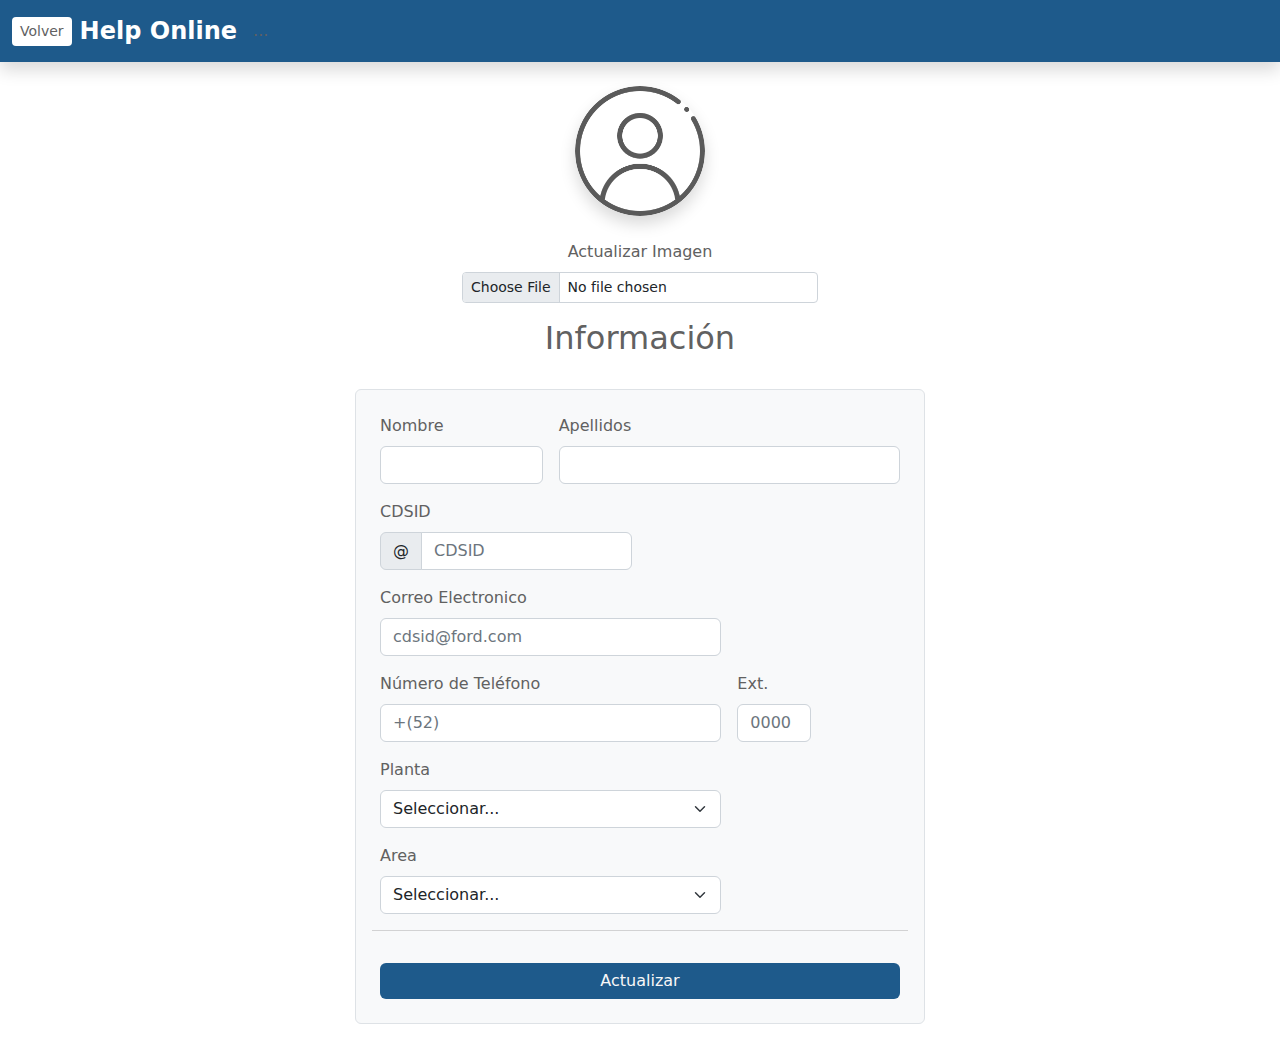
<file: Modules/informacion-usuario.html>
<!doctype html>
<html lang="es-MX">

<head>
    <meta charset="utf-8">
    <meta name="viewport" content="width=device-width, initial-scale=1">
    <title>Perfil</title>
    <link rel="stylesheet" href="../css/bootstrap.min.css">
    <link rel="stylesheet" href="../css/styles-help-online.css">
</head>

<body>
    <header>
        <nav class="navbar navbar-expand-md bg-ford-me-blue shadow">
            <div class="container-fluid">
                <a class="btn btn-menu btn-sm me-2" href="./dashboard.html">
                    Volver
                </a>
                <a class="navbar-brand fs-4 fw-semibold text-white" href="./index.html">Help Online</a>
                <button class="navbar-toggler" type="button" data-bs-toggle="collapse" data-bs-target="#navbarCollapse"
                    aria-controls="navbarCollapse" aria-expanded="false" aria-label="Toggle navigation">
                    <span class="navbar-toggler-icon"></span>
                </button>
                <div class="collapse navbar-collapse" id="navbarCollapse">
                    ...
                </div>
            </div>
        </nav>
    </header>
    <div class="container mb-4">
        <div class="row">
            <div class="col-lg-4"></div>
            <div class="col-lg-4">
                <div class="py-4 text-center">
                    <img class="d-block mx-auto mb-4  rounded-circle shadow" src="../img/user.png" alt="img-perfil"
                        width="130" height="130">
                    <div class="mb-3">
                        <label for="imagen_perfil" class="form-label">Actualizar Imagen</label>
                        <input class="form-control form-control-sm" id="imagen_perfil" type="file">
                    </div>
                    <h2>Información</h2>
                </div>
            </div>
            <div class="col-lg-4"></div>
        </div>
        <div class="row">
            <div class="col-lg-3"></div>
            <div class="col-lg-6 border rounded p-4 bg-light">
                <form>
                    <div class="row g-3">
                        <div class="col-sm-4">
                            <label for="nombre" class="form-label">Nombre</label>
                            <input type="text" class="form-control" id="nombre">
                        </div>
                        <div class="col-sm-8">
                            <label for="apellido_paterno" class="form-label">Apellidos</label>
                            <input type="text" class="form-control" id="apellido_paterno">
                        </div>
                        <div class="col-6">
                            <label for="cdsid" class="form-label">CDSID</label>
                            <div class="input-group">
                                <span class="input-group-text">@</span>
                                <input type="text" class="form-control" id="cdsid" placeholder="CDSID">
                            </div>
                        </div>
                        <div class="col-8">
                            <label for="correo" class="form-label">Correo Electronico</label>
                            <input type="email" class="form-control" id="correo" placeholder="cdsid@ford.com">
                        </div>
                        <div class="col-sm-8">
                            <label for="nombre" class="form-label">Número de Teléfono</label>
                            <input type="text" class="form-control" id="nombre" placeholder="+(52)">
                        </div>
                        <div class="col-sm-2">
                            <label for="nombre" class="form-label">Ext.</label>
                            <input type="text" class="form-control" id="nombre" placeholder="0000">
                        </div>
                        <div class="col-8">
                            <label for="planta" class="form-label">Planta</label>
                            <select class="form-select" id="planta">
                                <option value="">Seleccionar...</option>
                                <option>Opcion 1</option>
                            </select>
                        </div>
                        <div class="col-8">
                            <label for="planta" class="form-label">Area</label>
                            <select class="form-select" id="area">
                                <option value="">Seleccionar...</option>
                                <option>Opcion 1</option>
                            </select>
                        </div>
                        <hr>
                        <div class="d-grid gap-2">
                            <input type="submit" class="btn btn-a-ford-blue" type="button" value="Actualizar">
                        </div>
                    </div>
                </form>
            </div>
        </div>
    </div>
    </div>

    <script src="../js/bootstrap.bundle.min.js"></script>
</body>

</html>
</file>
<file: css/styles-help-online.css>
body,
span {
    color: #616161;
}

/*
* Estilos index.aspx
*/

.carousel {
    margin-bottom: 4rem;
}

.carousel-caption {
    bottom: 3rem;
    z-index: 10;
}

.carousel-item {
    height: 28rem;
    margin-top: 70px;
}

.carousel-item>img {
    position: absolute;
    top: 0;
    left: 0;
    min-width: 100%;
    height: 28rem;
    object-fit: cover;
}

.menu-options {
    margin-bottom: 1.5rem;
    text-align: center;
}

.menu-options h2 {
    font-weight: 400;
}

.menu-options .col-lg-4 p {
    margin-right: .75rem;
    margin-left: .75rem;
}

@media (min-width: 40em) {
    .carousel-caption p {
        margin-bottom: 1.25rem;
        font-size: 1.25rem;
        line-height: 1.4;
    }

    .featurette-heading {
        font-size: 50px;
    }

    .menu-options {
        box-shadow: none;
    }
}

.dropdown-toggle {
    outline: 0;
}

.btn-togglemodallsp {
    padding: .25rem .5rem;
    font-weight: 600;
    color: rgba(0, 0, 0, .65);
    background-color: transparent;
}

.btn-togglemodallsp:hover,
.btn-togglemodallsp:focus {
    color: rgba(0, 0, 0, .85);
    background-color: rgb(201, 221, 255);
}

.btn-togglemodallsp::before {
    width: 1.25em;
    line-height: 0;
    content: url("data:image/svg+xml,%3csvg xmlns='http://www.w3.org/2000/svg' width='16' height='16' viewBox='0 0 16 16'%3e%3cpath fill='none' stroke='rgba%280,0,0,.5%29' stroke-linecap='round' stroke-linejoin='round' stroke-width='2' d='M5 14l6-6-6-6'/%3e%3c/svg%3e");
    transition: transform .35s ease;
    transform-origin: .5em 50%;
}

.btn-togglemodallsp[aria-expanded="true"] {
    color: rgba(0, 0, 0, .85);
}

.btn-togglemodallsp[aria-expanded="true"]::before {
    transform: rotate(90deg);
}

.btn-modal {
    border: none;
    background-color: rgb(248, 249, 250);
    font-size: 14px;
}

.btn-togglemodallsp-nav .btn-modal {
    padding: .1875rem .5rem;
    margin-top: .125rem;
    margin-left: 1.25rem;
}

.btn-togglemodallsp-nav .btn-modal:hover,
.btn-togglemodallsp-nav .btn-modal:focus {
    background-color: rgb(201, 221, 255);
}

.scrollarea {
    overflow-y: auto;
}



/*
* Estilos Dashboard
*/

@media (max-width: 767.98px) {
    .navbar-collapse {
        margin-top: 0.60rem;
    }

    .navbar-toggler {
        background-color: white;
        border: 1px solid white;
    }

    .navbar-toggler:focus {
        box-shadow: 0px 0px 1px 3px #b7b7b7;
    }
}

.text-nav {
    color: #1e5a8b;
}

.text-nav:hover {
    color: #1e5a8b;
}

.bg-span-light {
    background-color: #ecf5ff;
}

.bg-ford-blue {
    background-color: #003478;
}

.bg-ford-me-blue {
    background-color: #1e5a8b;
}

.bg-white {
    background-color: #f7f7f7;
}

.bg-ford-blue-light {
    background-color: #f5faff;
}

.btn-menu {
    background-color: white;
    color: #616161;
    border: none;
}

.btn-menu:hover {
    background-color: white;
    border: 1px solid rgb(141, 141, 141);
    box-shadow: 0px 0px 1px 3px rgb(177, 177, 177);
}

.btn-menu:focus {
    background-color: white;
    border: none;
}

.btn-a-ford-blue {
    background-color: #1e5a8b;
    border: none;
    color: #f7f7f7;
}

.btn-a-ford-blue:hover {
    background-color: #143652;
    border: none;
    box-shadow: 0px 0px 1px 4px #99b8d3;
    color: #f7f7f7;
}

.btn-white {
    color: #616161;
    font-weight: 500;
    background-color: #ebebeb;
    border: 1px solid #cfcfcf;
}

.btn-white:hover {
    border: none;
    background-color: #ebebeb;
    box-shadow: 0px 0px 1px 3px rgb(182, 182, 182);
}

.btn-white:focus {
    border: none;
    background-color: #cfcfcf;
}

.btn-ford-blue {
    background-color: #1e5a8b;
    border: 1px solid #1e5a8b;
    color: #f7f7f7;
}

.btn-ford-blue:hover {
    background-color: #005498;
    color: #f7f7f7;
}

.btn-ford-blue:focus {
    color: #f7f7f7;
    background-color: #003478;
    border: 1px solid #003478;
    box-shadow: 0px 0px 1px 4px #90acd4;
}

.btn-f-blue-lgt {
    background-color: #005498;
    border: none;
    color: white;
}

.cdis:focus {
    box-shadow: none;
    border: none;
}

.cdis:hover {
    box-shadow: 0px 0px 1px 4px #c4def1;
}

.search-input {
    border: none;
}

.border-gray {
    border-top: 1px solid #DBDBDB;
    border-bottom: 1px solid #DBDBDB;
}

.search-input:focus {
    box-shadow: 0px 0px 1px 4px rgb(177, 177, 177);
}

/*
 *   Tabla
*/

.table {
    font-size: 14px;
}

.text-justify {
    text-align: justify;
}

.table tbody tr:nth-child(even) {
    background-color: #f5faff;
}

@media (max-width: 767.98px) {

    .table .row-2,
    .table .row-3,
    .table .row-4 {
        display: none;
    }

    .table {
        font-size: 14px;
    }
}

.datatime {
    border: 1px solid #bfbebe;
    border-radius: 4px;
    height: 26px;
    padding: 3px
}
</file>
